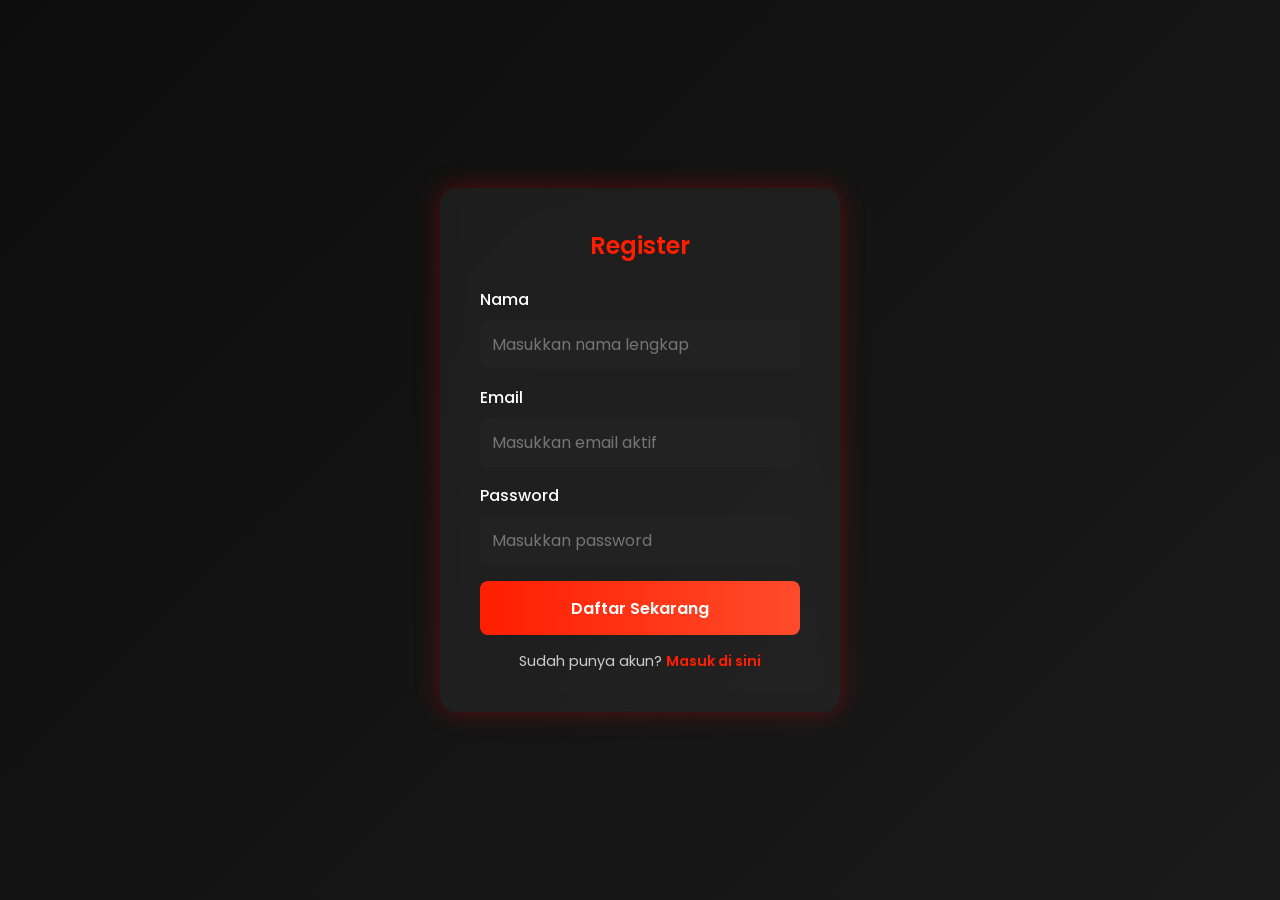
<file: index.html>
<!DOCTYPE html>
<script>
  const isRegistered = localStorage.getItem("isRegistered");
  const isLoggedIn = localStorage.getItem("isLoggedIn");

  // kalau belum daftar → arahkan ke register.html
  if (!isRegistered) {
    window.location.href = "register.html";
  }
  // kalau sudah daftar tapi belum login → ke login.html
  else if (!isLoggedIn) {
    window.location.href = "login.html";
  }
  // kalau sudah login → biarkan tetap di index.html
</script>

<html lang="en">
<head>
  <meta charset="utf-8" />
  <meta name="viewport" content="width=device-width,initial-scale=1" />
  <title>All About F1 IDN — Watch Live F1</title>

  <!-- Google Font -->
  <link href="https://fonts.googleapis.com/css2?family=Poppins:wght@300;400;600;700;800&display=swap" rel="stylesheet">

  <!-- FontAwesome (icons) -->
  <link rel="stylesheet" href="https://cdnjs.cloudflare.com/ajax/libs/font-awesome/6.5.0/css/all.min.css" integrity="sha512-..." crossorigin="anonymous" referrerpolicy="no-referrer" />

  <!-- Main stylesheet -->
  <link rel="stylesheet" href="style.css" />
</head>
<body>
  <!-- NAVBAR -->
  <header class="nav-wrap">
    <div class="container nav">
      <div class="brand">
        <span class="brand-main">All About</span>
        <span class="brand-accent">F1.IDN</span>
      </div>

      <nav class="nav-links" id="navLinks">
        <a href="#packages">Packages</a>
        <a href="#services">Results</a>
        <a href="#testimonials">Testimonials</a>
        <a href="#about">About</a>
        <a href="#contact" class="btn small ghost">Contact</a>
      </nav>
        <script>
    function logout() {
      localStorage.removeItem("isLoggedIn");
      window.location.href = "login.html";
    }
  </script>
</body>

      <div class="cta">
        <a href="#watch" class="btn primary">Start NOW!</a>
      </div>
    </div>
  </header>

  <!-- HERO -->
  <section id="watch" class="hero">
    <div class="hero-bg"></div>
    <div class="hero-overlay"></div>

    <div class="container hero-inner">
      <span class=""></span>

      <h1 class="hero-title">
        Experience <span class=>Formula 1</span><br/>
        Like Never Before
      </h1>

      <p class="hero-sub">Watch live races, news update, Race Schedule, and Race Results.</p>

       <div class="hero-cta">
        <a href="schedule.html" class="btn view schedule">
          <div class="hero-buttons flex gap-4 mt-6">
  <!-- Tombol Watch Live -->
  <button class="btn-watch-live">
    <i class="fa-solid fa-play"></i>
    Watch Live Now
  </button>

    <!-- Tombol View Schedule -->
  <button class="btn-view-schedule">
    <i class="fa-solid fa-calendar"></i>
    View Schedule
  </button>
</div>
</a>

    
    <!-- decorative racing car (PNG with transparent bg) -->
    <img src="https://pngimg.com/uploads/formula_1/formula_1_PNG75.png" alt="" class="hero-car" aria-hidden="true" />
  </section>

    <!-- STATS BAR -->
  <section class="stats">
    <div class="container stats-grid">
      <div class="stat">
        <h3>24/7</h3>
        <p>Live Coverage</p>
      </div>
      <div class="stat">
        <h3>HD 4K</h3>
        <p>Quality Stream</p>
      </div>
      <div class="stat">
        <h3>FREE</h3>
        <p>No Subscription</p>
      </div>
    </div>
  </section>

  <!-- PACKAGES -->
  <section id="packages" class="section-dark">
    <div class="container section-head">
      <h2>Choose Your <span class=>Streaming Package</span></h2>
      <p class="sub">Select the perfect viewing experience for your F1 passion</p>
    </div>

    <div class="container card-row">
      <article class="card">
        <div class="card-icon"><i class="fa fa-tv"></i></div>
        <h3>Main Broadcast</h3>
        <p class="muted">Primary race coverage with expert commentary</p>
        <ul class="checklist">
          <li>Live race streams in HD</li>
          <li>Pre and post-race analysis</li>
          <li>Multi-language commentary</li>
          <li>Instant replays</li>
        </ul>
        <a class="btn ghost wide" href="#">Start Watching</a>
      </article>

      <article class="card popular">
        <div class="badge">POPULAR</div>
        <div class="card-icon"><i class="fa fa-video"></i></div>
        <h3>Premium Experience</h3>
        <p class="muted">Enhanced viewing with multiple camera angles</p>
        <ul class="checklist">
          <li>Everything in Main Broadcast</li>
          <li>Onboard camera feeds</li>
          <li>Pit lane channel</li>
          <li>Driver tracker & team radio</li>
        </ul>
        <a class="btn primary wide" href="#">Access Premium</a>
      </article>

      <article class="card">
        <div class="card-icon"><i class="fa fa-signal"></i></div>
        <h3>Data & Stats</h3>
        <p class="muted">Live timing and telemetry for true fans</p>
        <ul class="checklist">
          <li>Real-time race data</li>
          <li>Live timing screens</li>
          <li>Driver comparisons</li>
          <li>Historical statistics</li>
        </ul>
        <a class="btn ghost wide" href="#">Access Now</a>
      </article>
    </div>
  </section>

  <!-- FEATURES / SERVICES -->
  <section id="services" class="results-section">
  <div class="container">
    <h2 class="section-title">F1 2025 Race Results</h2>
    <p class="section-subtitle"></p>

    <div class="race-table">
      <div class="race-header">
        <span>Round</span>
        <span>Grand Prix</span>
        <span>Winner</span>
        <span>Team</span>
        <span>Date</span>
      </div>

      <div class="race-row" onclick="showDetails('Bahrain GP')">
        <span>1</span>
        <span>Australia GP</span>
        <span>Lando Norris</span>
        <span>Mclaren</span>
        <span>16 Mar 2025</span>
      </div>

      <div class="race-row" onclick="showDetails('Saudi Arabian GP')">
        <span>2</span>
        <span>china GP</span>
        <span>Oscar Piastri</span>
        <span>Mclaren</span>
        <span>23 Mar 2025</span>
      </div>

      <div class="race-row" onclick="showDetails('Australian GP')">
        <span>3</span>
        <span>Japan GP</span>
        <span>Max Verstappen</span>
        <span>Red Bull Racing</span>
        <span>06 Apr 2025</span>
      </div>

      <div class="race-row" onclick="showDetails('Japanese GP')">
        <span>4</span>
        <span>Bahrain GP</span>
        <span>Oscar Piastri</span>
        <span>Mclaren</span>
        <span>13 Apr 2025</span>
      </div>

       <div class="race-row" onclick="showDetails('Japanese GP')">
        <span></span>
        <span>Show All Results</span>
      </div>
  </div>

  <!-- Modal Popup -->
  <div id="raceModal" class="modal">
    <div class="modal-content">
      <span class="close-btn" onclick="closeModal()">&times;</span>
      <h3 id="modalTitle">Race Details</h3>
      <table id="podiumTable">
        <thead>
          <tr>
            <th>Position</th>
            <th>Driver</th>
            <th>Team</th>
            <th>Points</th>
          </tr>
        </thead>
        <tbody id="podiumBody">
        </tbody>
      </table>
    </div>
  </div>
</section>

  <!-- TESTIMONIALS -->
  <section id="testimonials" class="section-dark">
    <div class="container section-head">
      <h2>What <span class="highlight">F1 Fans</span> Say</h2>
      <p class="sub">Join thousands of satisfied viewers across Indonesia</p>
    </div>

    <div class="container testimonial-row">
      <blockquote class="testimonial card-soft">
        <p>"The streaming quality is amazing and the premium features are very complete and suit my wishes as a true F1 fan."</p>
        <cite>— Jonathan, Jakarta</cite>
      </blockquote>

      <blockquote class="testimonial card-soft">
        <p>"Feels premium, UI and the replays make catching up super easy."</p>
        <cite>— Waguri, Bandung</cite>
      </blockquote>
    </div>
  </section>

  <!-- ABOUT -->
  <section id="about" class="section">
    <div class="container">
      <h2 class="center"><span class="highlight">All About F1 IDN</span></h2>
      <p class="muted center max-800">
        We bring Indonesian F1 fans closer to the action live streams, schedules, stats, and curated content in one place.
      </p>
    </div>
  </section>

  <!-- CONTACT -->
  <section id="contact" class="section-dark">
    <div class="container">
      <h2 class="center">Contact Us</h2>
      <form class="contact-form">
        <input type="text" placeholder="Your name" required />
        <input type="email" placeholder="Email" required />
        <textarea rows="5" placeholder="Message" required></textarea>
        <div class="form-actions">
          <button class="btn primary" type="submit">Send Message</button>
          <button class="btn ghost" type="reset">Reset</button>
        </div>
      </form>
    </div>
  </section>

  <!-- FOOTER -->
  <footer class="footer">
    <div class="container">
      <div class="footer-row">
        <div>© <span id="year"></span> All About F1 IDN</div>
        <div class="socials">
          <a href="#" aria-label="twitter"><i class="fa fa-twitter"></i></a>
          <a href="#" aria-label="instagram"><i class="fa fa-instagram"></i></a>
        </div>
      </div>
    </div>
  </footer>
  <!-- Small JS: menu toggle + reveal-on-scroll + year -->
  <script>
    // Mobile menu toggle
    const menuBtn = document.getElementById('menuBtn');
    const navLinks = document.getElementById('navLinks');
    menuBtn && menuBtn.addEventListener('click', () => {
      navLinks.classList.toggle('open');
    });

    // Reveal on scroll (simple)
    const io = new IntersectionObserver((entries) => {
      entries.forEach(e => {
        if (e.isIntersecting) e.target.classList.add('in-view');
      });
    }, {threshold: 0.12});

    document.querySelectorAll('.card, .feature, .testimonial, .section-head, .hero-inner').forEach(el => {
      io.observe(el);
    });

    // footer year
    document.getElementById('year').textContent = new Date().getFullYear();
  </script>
</body>
</html>
</file>
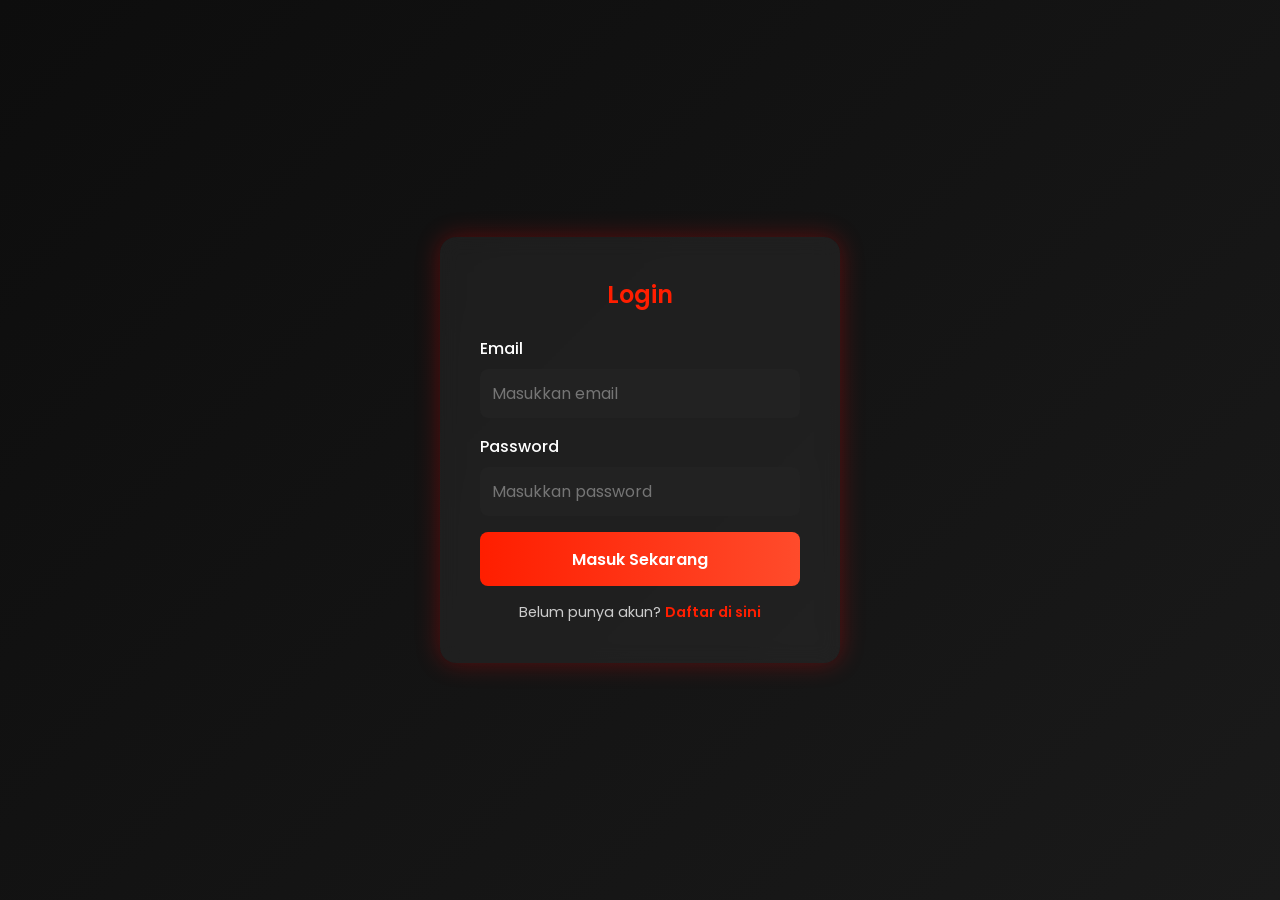
<file: login.html>
<!DOCTYPE html>
<html lang="en">
<head>
  <meta charset="UTF-8" />
  <meta name="viewport" content="width=device-width, initial-scale=1.0" />
  <title>Login | All About F1 IDN</title>
  <link href="https://fonts.googleapis.com/css2?family=Poppins:wght@400;600&display=swap" rel="stylesheet">
  <style>
    * { box-sizing: border-box; margin: 0; padding: 0; font-family: "Poppins", sans-serif; }
    body {
      background: linear-gradient(135deg, #0d0d0d, #1a1a1a);
      color: white;
      height: 100vh;
      display: flex;
      justify-content: center;
      align-items: center;
    }
    .form-container {
      background: rgba(255, 255, 255, 0.05);
      padding: 2.5rem;
      border-radius: 16px;
      box-shadow: 0 0 25px rgba(255, 0, 0, 0.3);
      width: 400px;
      backdrop-filter: blur(10px);
      animation: fadeIn 1s ease;
    }
    @keyframes fadeIn { from { opacity: 0; transform: translateY(-20px);} to { opacity: 1; transform: translateY(0);} }
    h2 { text-align: center; margin-bottom: 1.5rem; font-weight: 600; color: #ff1e00; }
    .form-group { margin-bottom: 1rem; }
    label { display: block; margin-bottom: 0.5rem; font-weight: 500; }
    input {
      width: 100%; padding: 0.75rem; border: none; border-radius: 8px;
      background: #222; color: white; font-size: 1rem; transition: all 0.3s ease;
    }
    input:focus { outline: none; border: 2px solid #ff1e00; background: #111; }
    button {
      width: 100%; padding: 0.9rem; border: none; border-radius: 8px;
      background: linear-gradient(90deg, #ff1e00, #ff4b2b);
      color: white; font-size: 1rem; font-weight: 600; cursor: pointer;
      transition: transform 0.2s ease, box-shadow 0.2s ease;
    }
    button:hover { transform: scale(1.05); box-shadow: 0 0 15px rgba(255, 30, 0, 0.4); }
    .login-link { text-align: center; margin-top: 1rem; font-size: 0.9rem; color: #ccc; }
    .login-link a { color: #ff1e00; text-decoration: none; font-weight: 600; }
    .login-link a:hover { text-decoration: underline; }
  </style>
</head>
<body>
  <div class="form-container">
    <h2>Login</h2>
    <form onsubmit="goToHome(event)">
      <div class="form-group">
        <label for="email">Email</label>
        <input type="email" id="email" placeholder="Masukkan email" required>
      </div>
      <div class="form-group">
        <label for="password">Password</label>
        <input type="password" id="password" placeholder="Masukkan password" required>
      </div>
      <button type="submit">Masuk Sekarang</button>
    </form>
    <div class="login-link">
      Belum punya akun? <a href="register.html">Daftar di sini</a>
    </div>
  </div>

  <script>
    function goToHome(e) {
      e.preventDefault();
      alert("Login berhasil! Selamat datang di All About F1 IDN 🚦");
      window.location.href = "index.html"; // pindah ke beranda
    }
  </script>
</body>
</html>
</file>
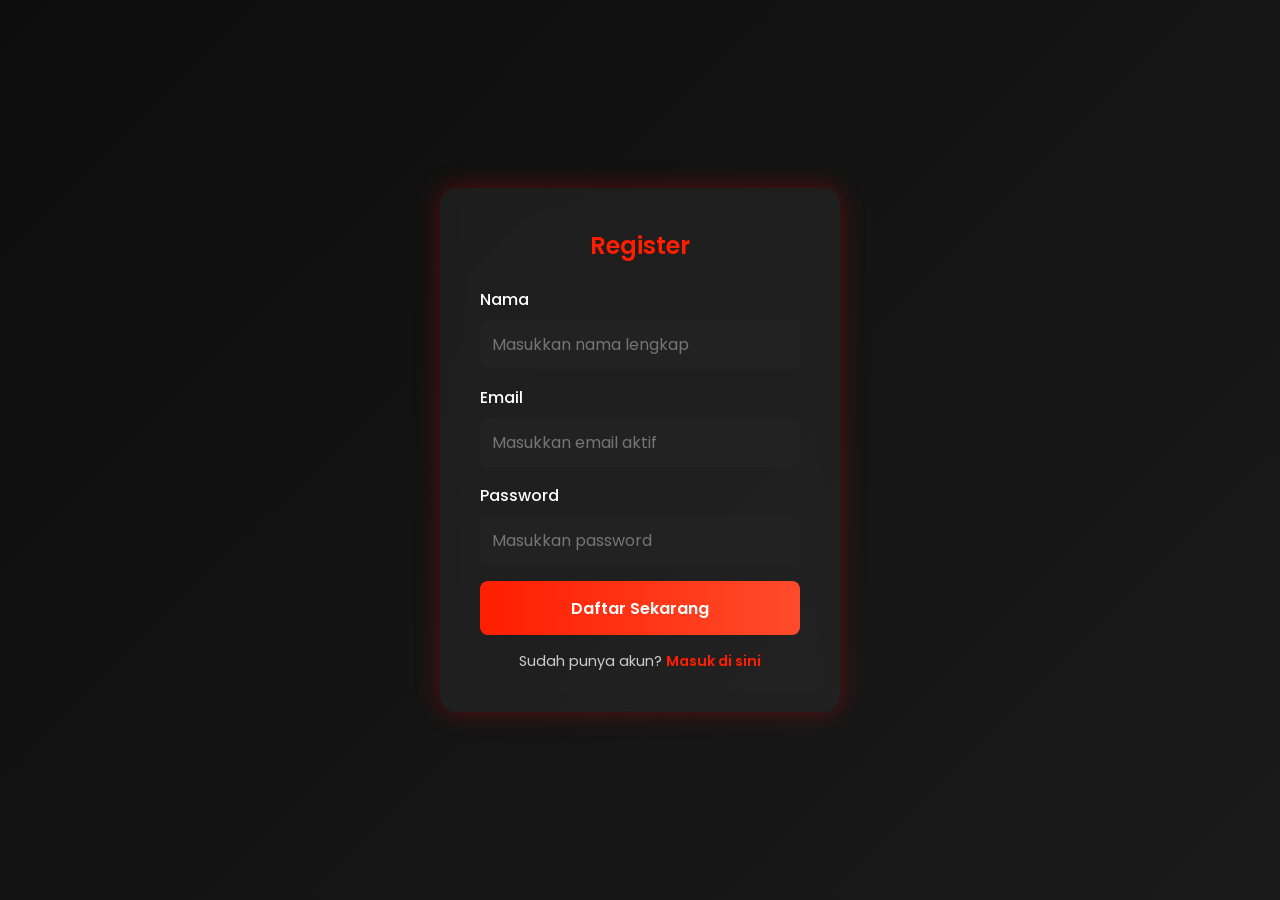
<file: register.html>
<!DOCTYPE html>
<html lang="en">
<head>
  <meta charset="UTF-8" />
  <meta name="viewport" content="width=device-width, initial-scale=1.0" />
  <title>Register | All About F1 IDN</title>
  <link href="https://fonts.googleapis.com/css2?family=Poppins:wght@400;600&display=swap" rel="stylesheet">
  <style>
    * { box-sizing: border-box; margin: 0; padding: 0; font-family: "Poppins", sans-serif; }
    body {
      background: linear-gradient(135deg, #0d0d0d, #1a1a1a);
      color: white;
      height: 100vh;
      display: flex;
      justify-content: center;
      align-items: center;
    }
    .form-container {
      background: rgba(255, 255, 255, 0.05);
      padding: 2.5rem;
      border-radius: 16px;
      box-shadow: 0 0 25px rgba(255, 0, 0, 0.3);
      width: 400px;
      backdrop-filter: blur(10px);
      animation: fadeIn 1s ease;
    }
    @keyframes fadeIn { from { opacity: 0; transform: translateY(-20px);} to { opacity: 1; transform: translateY(0);} }
    h2 { text-align: center; margin-bottom: 1.5rem; font-weight: 600; color: #ff1e00; }
    .form-group { margin-bottom: 1rem; }
    label { display: block; margin-bottom: 0.5rem; font-weight: 500; }
    input {
      width: 100%; padding: 0.75rem; border: none; border-radius: 8px;
      background: #222; color: white; font-size: 1rem; transition: all 0.3s ease;
    }
    input:focus { outline: none; border: 2px solid #ff1e00; background: #111; }
    button {
      width: 100%; padding: 0.9rem; border: none; border-radius: 8px;
      background: linear-gradient(90deg, #ff1e00, #ff4b2b);
      color: white; font-size: 1rem; font-weight: 600; cursor: pointer;
      transition: transform 0.2s ease, box-shadow 0.2s ease;
    }
    button:hover { transform: scale(1.05); box-shadow: 0 0 15px rgba(255, 30, 0, 0.4); }
    .login-link { text-align: center; margin-top: 1rem; font-size: 0.9rem; color: #ccc; }
    .login-link a { color: #ff1e00; text-decoration: none; font-weight: 600; }
    .login-link a:hover { text-decoration: underline; }
  </style>
</head>
<body>
  <div class="form-container">
    <h2>Register</h2>
    <form onsubmit="goToLogin(event)">
      <div class="form-group">
        <label for="name">Nama</label>
        <input type="text" id="name" placeholder="Masukkan nama lengkap" required>
      </div>
      <div class="form-group">
        <label for="email">Email</label>
        <input type="email" id="email" placeholder="Masukkan email aktif" required>
      </div>
      <div class="form-group">
        <label for="password">Password</label>
        <input type="password" id="password" placeholder="Masukkan password" required>
      </div>
      <button type="submit">Daftar Sekarang</button>
    </form>
    <div class="login-link">
      Sudah punya akun? <a href="login.html">Masuk di sini</a>
    </div>
  </div>

  <script>
    function goToLogin(e) {
      e.preventDefault(); // supaya tidak reload
      alert("Registrasi berhasil! Silakan login.");
      window.location.href = "login.html"; // pindah ke halaman login
    }
  </script>
</body>
</html>
</file>
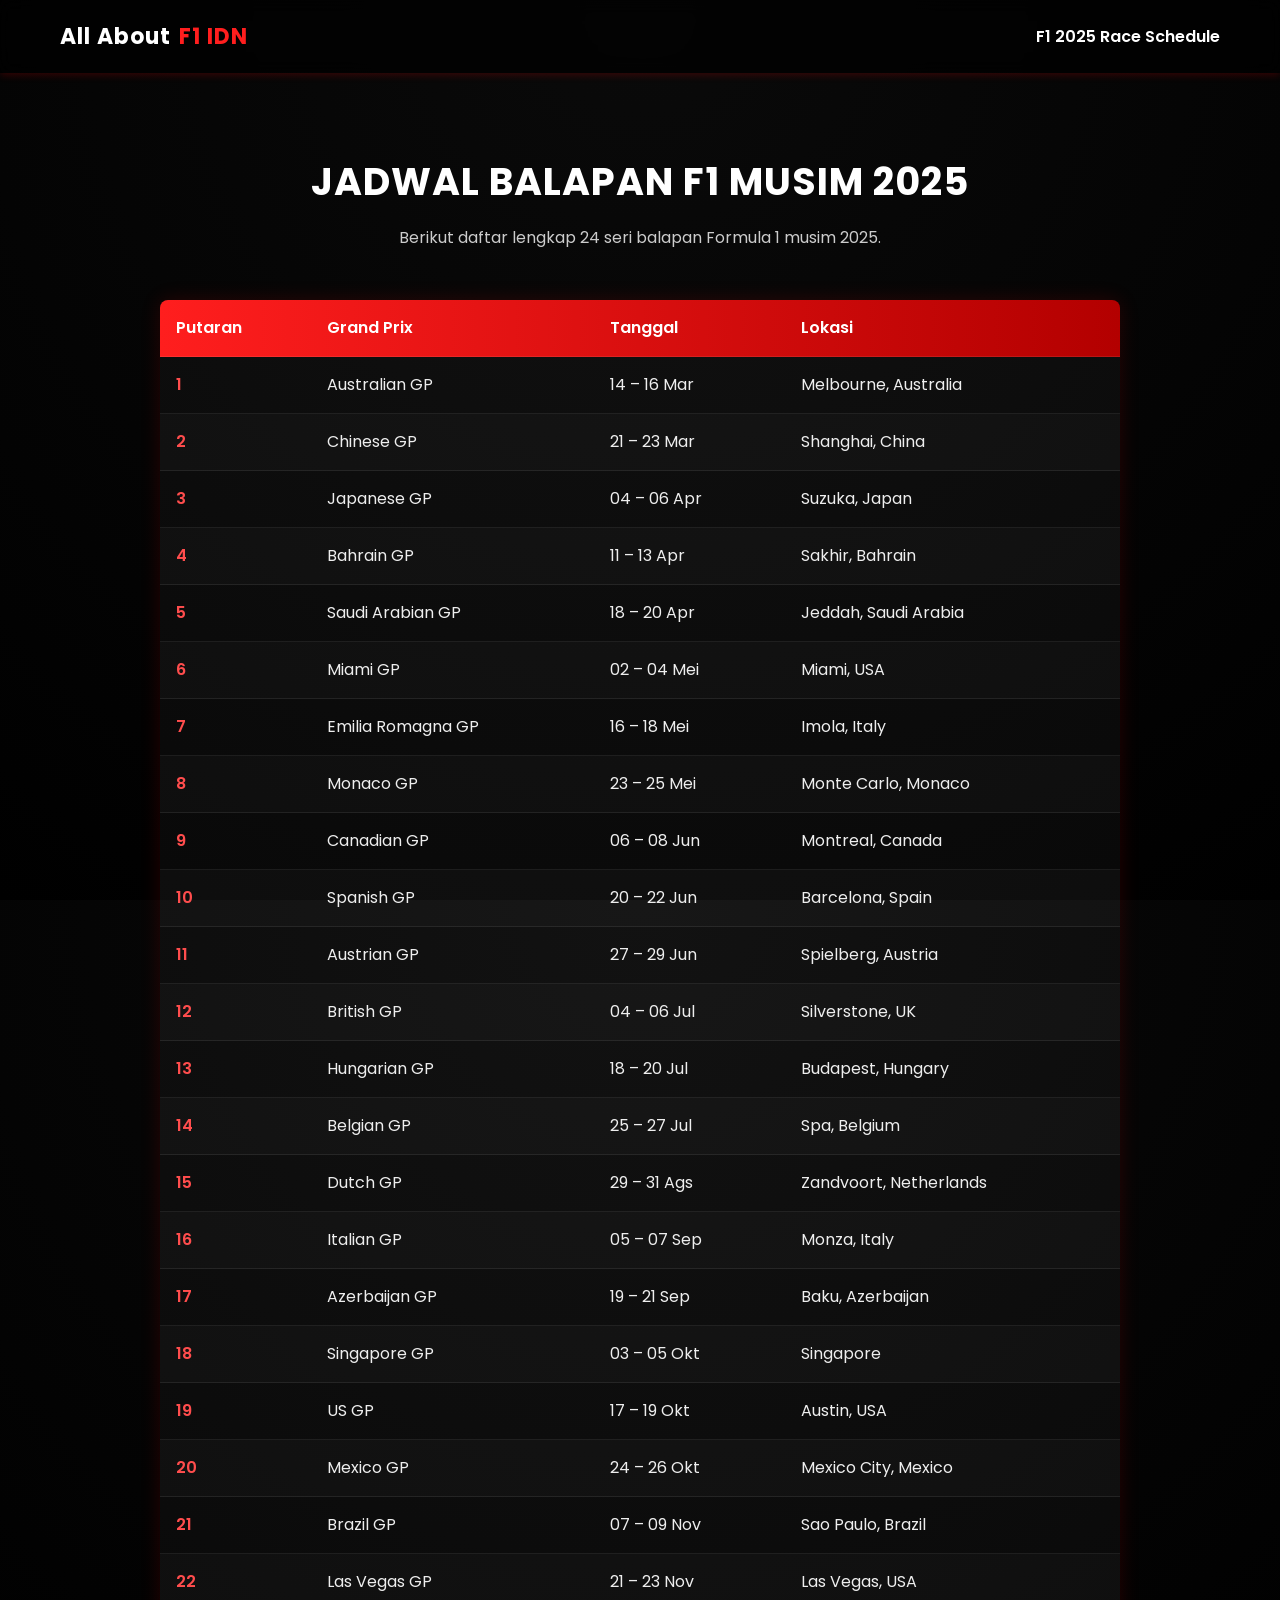
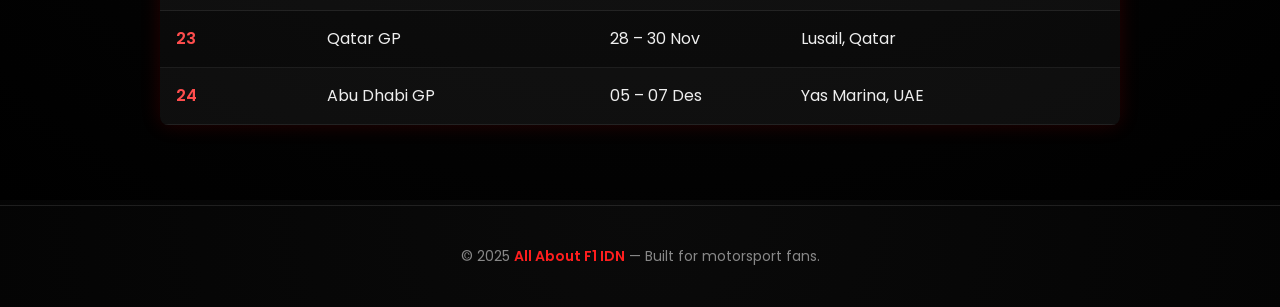
<file: schedule.html>
<!DOCTYPE html>
<html lang="id">
<head>
  <meta charset="UTF-8" />
  <meta name="viewport" content="width=device-width, initial-scale=1.0" />
  <title>Schedule 2025 — All About F1 IDN</title>
  <link rel="stylesheet" href="style.css" />
  <link rel="preconnect" href="https://fonts.googleapis.com">
  <link rel="preconnect" href="https://fonts.gstatic.com" crossorigin>
  <link href="https://fonts.googleapis.com/css2?family=Poppins:wght@400;600;700&display=swap" rel="stylesheet">

  <style>
    body {
      background: radial-gradient(circle at top, #0a0a0a, #000);
      color: #fff;
      font-family: 'Poppins', sans-serif;
      overflow-x: hidden;
      animation: fadeIn 1.2s ease-out;
    }

    @keyframes fadeIn {
      from { opacity: 0; transform: translateY(20px); }
      to { opacity: 1; transform: translateY(0); }
    }

    header {
      background: rgba(0, 0, 0, 0.7);
      backdrop-filter: blur(8px);
      padding: 20px 60px;
      display: flex;
      justify-content: space-between;
      align-items: center;
      box-shadow: 0 2px 8px rgba(255, 0, 0, 0.2);
    }

    header a {
      color: #fff;
      text-decoration: none;
      font-weight: 600;
      transition: color 0.3s;
    }

    header a:hover {
      color: #ff1e1e;
    }

    .brand {
      font-size: 22px;
      font-weight: 700;
      letter-spacing: 1px;
    }

    .brand span {
      color: #ff1e1e;
    }

    section {
      max-width: 1000px;
      margin: 80px auto;
      padding: 0 20px;
      text-align: center;
      animation: fadeIn 1.5s ease-in;
    }

    h2 {
      font-size: 38px;
      margin-bottom: 8px;
      color: #fff;
      text-transform: uppercase;
      letter-spacing: 1px;
    }

    p.sub {
      color: #ccc;
      margin-bottom: 50px;
      font-size: 16px;
    }

    table {
      width: 100%;
      border-collapse: collapse;
      font-size: 16px;
      background: rgba(255, 255, 255, 0.03);
      border-radius: 8px;
      overflow: hidden;
      box-shadow: 0 0 20px rgba(255, 0, 0, 0.15);
      animation: fadeInUp 1s ease-in-out;
    }

    @keyframes fadeInUp {
      from { opacity: 0; transform: translateY(40px); }
      to { opacity: 1; transform: translateY(0); }
    }

    thead {
      background: linear-gradient(90deg, #ff1e1e, #b30000);
    }

    th, td {
      padding: 16px;
      text-align: left;
      border-bottom: 1px solid rgba(255, 255, 255, 0.08);
    }

    th {
      color: #fff;
      font-weight: 600;
    }

    tbody tr {
      transition: background 0.3s, transform 0.2s;
    }

    tbody tr:nth-child(even) {
      background: rgba(255, 255, 255, 0.02);
    }

    tbody tr:hover {
      background: rgba(255, 0, 0, 0.2);
      transform: scale(1.01);
    }

    td {
      color: #eee;
    }

    td:first-child {
      color: #ff4d4d;
      font-weight: 600;
    }

    footer {
      text-align: center;
      padding: 40px;
      color: #888;
      font-size: 14px;
      border-top: 1px solid rgba(255,255,255,0.1);
      margin-top: 80px;
    }

    footer span {
      color: #ff1e1e;
      font-weight: 600;
    }

    @media (max-width: 768px) {
      header {
        flex-direction: column;
        text-align: center;
        gap: 10px;
      }

      table {
        font-size: 14px;
      }

      h2 {
        font-size: 28px;
      }
    }
  </style>
</head>
<body>

  <header>
    <a href="index.html" class="brand">All About <span>F1 IDN</span></a>
    <nav>
      <a href="index.html">F1 2025</a>
      <a href="#">Race Schedule</a>
    </nav>
  </header>

  <section>
    <h2>Jadwal Balapan F1 Musim 2025</h2>
    <p class="sub">Berikut daftar lengkap 24 seri balapan Formula 1 musim 2025.</p>

    <table>
      <thead>
        <tr>
          <th>Putaran</th>
          <th>Grand Prix</th>
          <th>Tanggal</th>
          <th>Lokasi</th>
        </tr>
      </thead>
      <tbody>
        <tr><td>1</td><td>Australian GP</td><td>14 – 16 Mar</td><td>Melbourne, Australia</td></tr>
        <tr><td>2</td><td>Chinese GP</td><td>21 – 23 Mar</td><td>Shanghai, China</td></tr>
        <tr><td>3</td><td>Japanese GP</td><td>04 – 06 Apr</td><td>Suzuka, Japan</td></tr>
        <tr><td>4</td><td>Bahrain GP</td><td>11 – 13 Apr</td><td>Sakhir, Bahrain</td></tr>
        <tr><td>5</td><td>Saudi Arabian GP</td><td>18 – 20 Apr</td><td>Jeddah, Saudi Arabia</td></tr>
        <tr><td>6</td><td>Miami GP</td><td>02 – 04 Mei</td><td>Miami, USA</td></tr>
        <tr><td>7</td><td>Emilia Romagna GP</td><td>16 – 18 Mei</td><td>Imola, Italy</td></tr>
        <tr><td>8</td><td>Monaco GP</td><td>23 – 25 Mei</td><td>Monte Carlo, Monaco</td></tr>
        <tr><td>9</td><td>Canadian GP</td><td>06 – 08 Jun</td><td>Montreal, Canada</td></tr>
        <tr><td>10</td><td>Spanish GP</td><td>20 – 22 Jun</td><td>Barcelona, Spain</td></tr>
        <tr><td>11</td><td>Austrian GP</td><td>27 – 29 Jun</td><td>Spielberg, Austria</td></tr>
        <tr><td>12</td><td>British GP</td><td>04 – 06 Jul</td><td>Silverstone, UK</td></tr>
        <tr><td>13</td><td>Hungarian GP</td><td>18 – 20 Jul</td><td>Budapest, Hungary</td></tr>
        <tr><td>14</td><td>Belgian GP</td><td>25 – 27 Jul</td><td>Spa, Belgium</td></tr>
        <tr><td>15</td><td>Dutch GP</td><td>29 – 31 Ags</td><td>Zandvoort, Netherlands</td></tr>
        <tr><td>16</td><td>Italian GP</td><td>05 – 07 Sep</td><td>Monza, Italy</td></tr>
        <tr><td>17</td><td>Azerbaijan GP</td><td>19 – 21 Sep</td><td>Baku, Azerbaijan</td></tr>
        <tr><td>18</td><td>Singapore GP</td><td>03 – 05 Okt</td><td>Singapore</td></tr>
        <tr><td>19</td><td>US GP</td><td>17 – 19 Okt</td><td>Austin, USA</td></tr>
        <tr><td>20</td><td>Mexico GP</td><td>24 – 26 Okt</td><td>Mexico City, Mexico</td></tr>
        <tr><td>21</td><td>Brazil GP</td><td>07 – 09 Nov</td><td>Sao Paulo, Brazil</td></tr>
        <tr><td>22</td><td>Las Vegas GP</td><td>21 – 23 Nov</td><td>Las Vegas, USA</td></tr>
        <tr><td>23</td><td>Qatar GP</td><td>28 – 30 Nov</td><td>Lusail, Qatar</td></tr>
        <tr><td>24</td><td>Abu Dhabi GP</td><td>05 – 07 Des</td><td>Yas Marina, UAE</td></tr>
      </tbody>
    </table>
  </section>

  <footer>
    © 2025 <span>All About F1 IDN</span> — Built for motorsport fans.
  </footer>

</body>
</html>
</file>
<file: style.css>
:root{
  --bg:#070707;
  --panel:#0f0f10;
  --muted:#9aa0a6;
  --accent:#e10600;
  --accent-2:#ff4d2d;
  --glass: rgba(255,255,255,0.03);
  --radius:14px;
}

/* base */
*{box-sizing:border-box}
html,body{height:100%}
body{
  margin:0;
  background:var(--bg);
  color:#e6e6e6;
  font-family:"Poppins",system-ui,-apple-system,"Segoe UI",Roboto,"Helvetica Neue",Arial;
  -webkit-font-smoothing:antialiased;
  -moz-osx-font-smoothing:grayscale;
  line-height:1.5;
}

/* container */
.container{
  width:90%;
  max-width:1200px;
  margin:0 auto;
}

/* NAV */
.nav-wrap{
  position:fixed;
  top:0;
  left:0;
  width:100%;
  z-index:60;
  background:linear-gradient(180deg, rgba(0,0,0,0.65), rgba(0,0,0,0.2));
  border-bottom:1px solid rgba(255,255,255,0.03);
}
.nav{
  display:flex;
  align-items:center;
  justify-content:space-between;
  gap:1rem;
  padding:18px 0;
}
.brand{
  display:flex;
  align-items:center;
  gap:.5rem;
  font-weight:700;
  font-size:1.25rem;
}
.brand-main{color:#fff}
.brand-accent{color:var(--accent); margin-left:4px}

/* nav links */
.nav-links{
  display:flex;
  gap:22px;
  align-items:center;
}
.nav-links a{
  color:rgba(255,255,255,0.85);
  text-decoration:none;
  padding:8px 6px;
  transition:color .18s ease, transform .18s ease;
}
.nav-links a:hover{ color:var(--accent); transform:translateY(-2px) }

.cta{display:flex;align-items:center;gap:12px}
/* buttons */
.btn{
  display:inline-flex;
  align-items:center;
  gap:10px;
  border-radius:10px;
  padding:10px 16px;
  font-weight:600;
  cursor:pointer;
  text-decoration:none;
}
.btn.small{padding:6px 10px; font-size:.9rem}
.btn.primary{
  background:linear-gradient(90deg,var(--accent),var(--accent-2));
  color:#fff;
  box-shadow:0 6px 22px rgba(225,20,20,0.18);
}
.btn.ghost{
  background:transparent;
  color:rgba(255,255,255,0.9);
  border:1px solid rgba(255,255,255,0.06);
}
.btn.big{padding:14px 22px; border-radius:12px}
.btn.wide{width:100%}

/* menu button for mobile */
.menu-btn{
  display:none;
  border:0;
  background:transparent;
  color:#fff;
  font-size:1.15rem;
}

/* HERO */
.hero{
  position:relative;
  height:88vh;
  min-height:640px;
  display:flex;
  align-items:center;
  color:#fff;
  overflow:hidden;
}
.hero-bg{
  position:absolute;
  inset:0;
  background-image: url('https://images.ctfassets.net/1fvlg6xqnm65/3Cr8iQaI1zvcM2Luk01Vxr/d1ad63076f541f636033e3e05138d0ff/DEBRIEF-THUMB-SINGAPORE_top.jpg');
  background-size:cover;
  background-position:center right;
  transform:scale(1.04);
  filter:contrast(.9) brightness(.55);
  z-index:0;
  transition:transform .8s ease;
}
.hero-overlay{
  position:absolute;
  inset:0;
  background:linear-gradient(90deg, rgba(0, 0, 0, 0) 10%, rgba(0, 0, 0, 0) 0%);
  z-index:1;
}

/* hero content */
.hero-inner{
  position:relative;
  z-index:5;
  padding:48px 0;
}
.live-pill{
  display:inline-block;
  padding:10px 22px;
  border-radius:999px;
  border:2px solid rgba(225,20,20,0.16);
  color:var(--accent);
  font-weight:700;
  margin-bottom:18px;
  letter-spacing:1px;
  background: rgba(225,20,20,0.02);
  box-shadow:0 6px 18px rgba(255, 255, 255, 0);
}
.hero-title{
  font-size:64px;
  line-height:0.95;
  margin:12px 0 18px;
  font-weight:800;
  letter-spacing:-1px;
  max-width:900px;
  text-shadow:0 6px 40px rgba(0, 0, 0, 0.505);
}
.highlight{
  color:var(--accent);
  padding:6px 12px;
  background: rgba(0,0,0,0.55);
  box-shadow: 0 10px 40px rgba(225,16,16,0.12);
  border-radius:6px;
}

/* subtitle */
.hero-sub{
  color:var(--accent);
  max-width:900px;
  margin-bottom:28px;
  font-size:1.05rem;
}

/* hero car */
.hero-car{
  position:absolute;
  right:-120px;
  bottom:6%;
  width:520px;
  max-width:44%;
  transform:translateZ(0);
  z-index:4;
  opacity:.95;
  filter:drop-shadow(0 30px 50px rgba(0,0,0,0.6));
  animation: floatCar 6s ease-in-out infinite;
}
@keyframes floatCar{
  0%,100%{ transform: translateY(0) }
  50%{ transform: translateY(-8px) }
}

/* STATS */
.stats{padding:22px 0;background:linear-gradient(180deg, rgba(0,0,0,0.6), transparent)}
.stats-grid{
  display:flex;
  justify-content:space-between;
  gap:12px;
  padding:14px 0;
}
.stat h3{color:var(--accent); font-size:28px; margin-bottom:6px}
.stat p{color:var(--muted); margin:0}

/* Sections */
.section, .section-dark{padding:80px 0}
.section-head{ text-align:center; margin-bottom:40px }
.section-head h2{font-size:44px; margin-bottom:8px}
.section-head .sub{ color:var(--muted); max-width:720px; margin:0 auto }

/* dark section bg */
.section-dark{background:linear-gradient(180deg, rgba(255,255,255,0.01), transparent)}

/* cards row */
.card-row{display:grid; grid-template-columns:repeat(3,1fr); gap:28px; align-items:start}
.card{
  background: linear-gradient(180deg, rgba(255,255,255,0.015), rgba(0,0,0,0.15));
  border-radius:var(--radius);
  padding:28px;
  border:1px solid rgba(255,255,255,0.03);
  transition:transform .28s ease, box-shadow .28s ease, border-color .28s ease;
  position:relative;
  overflow:hidden;
  min-height:420px;
}
.card .card-icon{ width:56px; height:56px; border-radius:12px; background:rgba(255,255,255,0.03); display:flex; align-items:center; justify-content:center; font-size:20px; color:var(--accent); margin-bottom:18px }
.card h3{margin:0 0 8px; font-size:22px}
.card .muted{ color:var(--muted); margin-bottom:16px}
.card .checklist{ list-style:none; padding:0; margin:10px 0 20px; color:var(--muted) }
.card .checklist li{ padding:8px 0; border-bottom:1px dashed rgba(255,255,255,0.02) }
.card:hover{ transform:translateY(-10px); box-shadow:0 30px 60px rgba(0,0,0,0.6); border-color: rgba(225,20,20,0.16)}

/* popular style */
.card.popular{ border:2px solid rgba(225,16,16,0.85); box-shadow:0 30px 60px rgba(225,16,16,0.06) }
.card.popular .badge{ position:absolute; top:18px; right:18px; background:var(--accent); color:#111; padding:8px 12px; border-radius:6px; font-weight:700}

/* features grid */
.features-grid{ display:grid; grid-template-columns:repeat(3,1fr); gap:22px; margin-top:20px }
.feature{ padding:28px; text-align:left; border-radius:12px; background:linear-gradient(180deg, rgba(255,255,255,0.01), rgba(0,0,0,0.07)); border:1px solid rgba(255,255,255,0.02) }
.feature-icon{ width:48px; height:48px; border-radius:10px; background:rgba(225,16,16,0.06); display:flex; align-items:center; justify-content:center; color:var(--accent); font-size:18px; margin-bottom:12px }

/* testimonial */
.testimonial-row{ display:grid; grid-template-columns:repeat(2,1fr); gap:22px; margin-top:18px }
.card-soft{ padding:22px; border-radius:12px; background:#0f0f10; border:1px solid rgba(255,255,255,0.02) }
.testimonial p{ color:var(--muted); font-style:italic }

/* contact form */
.contact-form{ max-width:720px; margin:0 auto; display:flex; flex-direction:column; gap:12px }
.contact-form input, .contact-form textarea{ background:#0b0b0b; border:1px solid rgba(255,255,255,0.03); padding:12px; border-radius:8px; color:#fff; outline:none }
.form-actions{ display:flex; gap:12px; justify-content:center; margin-top:6px }

/* footer */
.footer{ padding:28px 0; border-top:1px solid rgba(255,255,255,0.03); color:var(--muted) }
.footer-row{ display:flex; justify-content:space-between; align-items:center }

/* reveal animation (initial) */
.card, .feature, .testimonial, .hero-inner, .section-head { opacity:0; transform: translateY(18px); transition: all .7s cubic-bezier(.2,.9,.2,1) }
.in-view{ opacity:1; transform: translateY(0) }

/* responsiveness */
@media (max-width:1000px){
  .card-row{ grid-template-columns:repeat(2,1fr) }
  .features-grid{ grid-template-columns:repeat(2,1fr) }
  .hero-title{ font-size:48px }
  .hero-car{ display:none }
}
@media (max-width:700px){
  .container{ width:94% }
  .nav-links{ display:none; position:fixed; top:70px; right:18px; width:210px; background:rgba(10,10,10,0.95); padding:12px; border-radius:10px; flex-direction:column; gap:10px; box-shadow:0 20px 60px rgba(0,0,0,0.7) }
  .nav-links.open{ display:flex }
  .menu-btn{ display:inline-block; background:rgba(255,255,255,0.02); padding:8px 10px; border-radius:8px }
  .card-row{ grid-template-columns:1fr }
  .features-grid{ grid-template-columns:1fr }
  .hero{ min-height:680px }
  .hero-title{ font-size:34px }
}

/* small helpers */
.center{text-align:center}
.max-800{ max-width:800px; margin:0 auto }
.muted{ color:var(--muted) }

/* === Race Results Section === */
.results-section {
  background-color: #0a0a0a;
  color: #fff;
  padding: 80px 20px;
  text-align: center;
}

.results-section .section-title {
  font-size: 2.5rem;
  color: #ff1e00;
  margin-bottom: 10px;
}

.results-section .section-subtitle {
  color: #ccc;
  margin-bottom: 40px;
  font-size: 1.1rem;
}

.race-table {
  max-width: 900px;
  margin: 0 auto;
  border-radius: 10px;
  overflow: hidden;
  box-shadow: 0 0 15px rgba(255, 30, 0, 0.2);
}

.race-header,
.race-row {
  display: grid;
  grid-template-columns: 1fr 2fr 2fr 2fr 2fr;
  padding: 15px 10px;
  align-items: center;
}

.race-header {
  background-color: #222;
  font-weight: bold;
  color: #ff1e00;
}

.race-row:nth-child(even) {
  background-color: #141414;
}

.race-row:nth-child(odd) {
  background-color: #1a1a1a;
}

.race-row:hover {
  background-color: #2a2a2a;
  transform: scale(1.01);
  cursor: pointer;
  transition: all 0.2s ease-in-out;
}

/* === Modal Popup === */
.modal {
  display: none;
  position: fixed;
  z-index: 1000;
  padding-top: 100px;
  left: 0;
  top: 0;
  width: 100%;
  height: 100%;
  overflow: auto;
  background-color: rgba(0, 0, 0, 0.85);
}

.modal-content {
  background-color: #111;
  margin: auto;
  padding: 20px;
  border: 1px solid #ff1e00;
  width: 80%;
  max-width: 600px;
  border-radius: 10px;
  animation: fadeIn 0.4s ease;
}

@keyframes fadeIn {
  from { opacity: 0; transform: translateY(-20px); }
  to { opacity: 1; transform: translateY(0); }
}

.close-btn {
  color: #ff1e00;
  float: right;
  font-size: 28px;
  cursor: pointer;
}

.close-btn:hover {
  color: #fff;
}

#podiumTable {
  width: 100%;
  border-collapse: collapse;
  margin-top: 20px;
}

#podiumTable th, #podiumTable td {
  border: 1px solid #333;
  padding: 10px;
}

#podiumTable th {
  background-color: #222;
  color: #ff1e00;
}

#podiumTable td {
  background-color: #1a1a1a;
}

.hero-buttons {
  display: flex;
  flex-wrap: wrap;
  align-items: center;
  gap: 1rem;
}

/* Tombol Watch Live */
.btn-watch-live {
  display: flex;
  align-items: center;
  gap: 10px;
  background: linear-gradient(90deg, #e10600, #ff1e00);
  color: #fff;
  font-weight: 600;
  padding: 12px 26px;
  border: none;
  border-radius: 10px;
  cursor: pointer;
  transition: all 0.3s ease;
  box-shadow: 0 0 15px rgba(225, 6, 0, 0.4);
}

.btn-watch-live:hover {
  transform: scale(1.05);
  box-shadow: 0 0 25px rgba(225, 6, 0, 0.8);
}

/* Tombol View Schedule */
.btn-view-schedule {
  display: flex;
  align-items: center;
  gap: 10px;
  background: transparent;
  color: #fff;
  font-weight: 600;
  padding: 12px 26px;
  border: 2px solid #fff;
  border-radius: 10px;
  cursor: pointer;
  transition: all 0.3s ease;
}

.btn-view-schedule:hover {
  background: #fff;
  color: #e10600;
  box-shadow: 0 0 20px rgba(255, 255, 255, 0.6);
  transform: scale(1.05);
}
</file>
